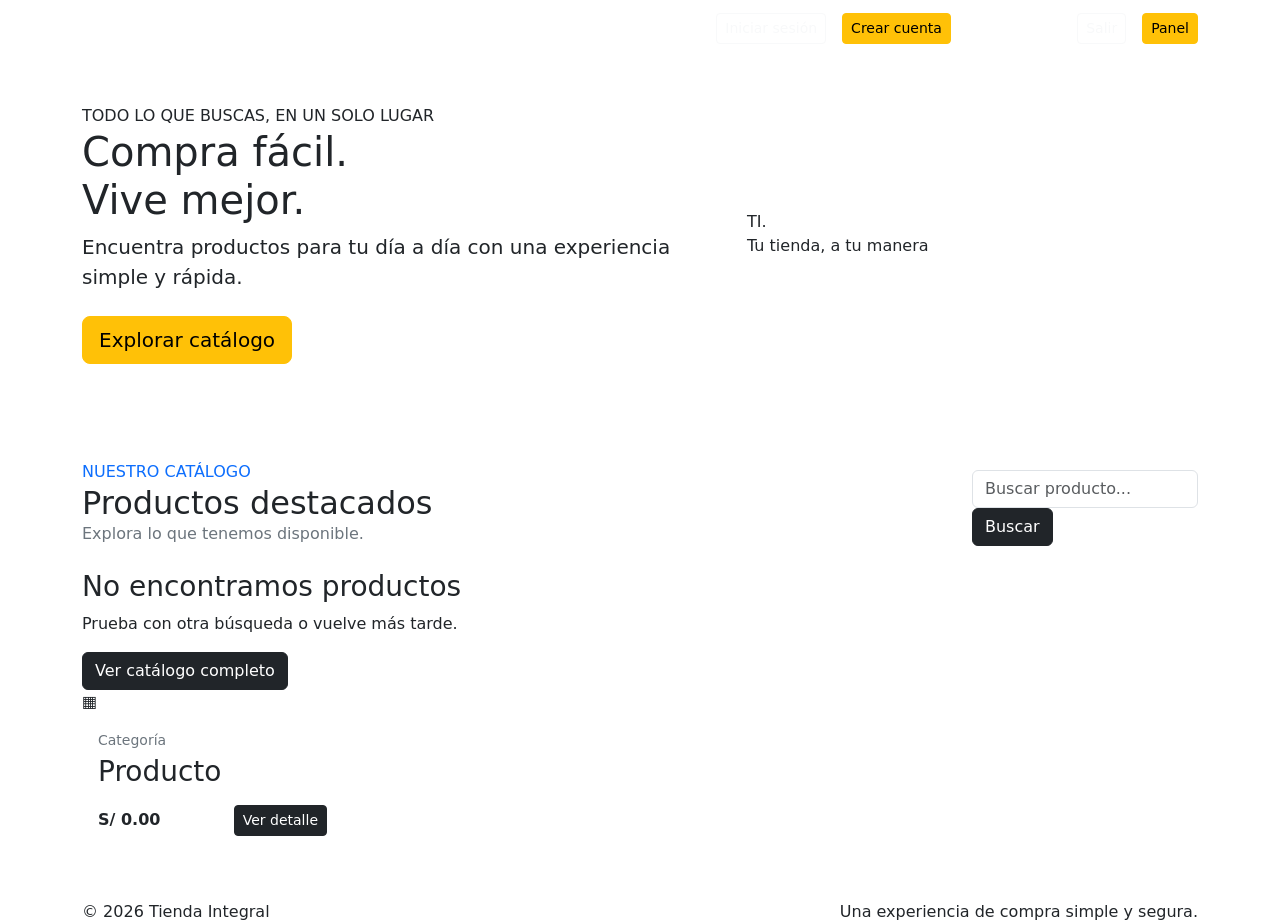
<file: src/main/resources/templates/tienda/index.html>
<!doctype html>
<html lang="es" xmlns:th="http://www.thymeleaf.org"><head><meta charset="utf-8"><meta name="viewport" content="width=device-width, initial-scale=1"><title>Tienda Integral | Inicio</title><link href="https://cdn.jsdelivr.net/npm/bootstrap@5.3.3/dist/css/bootstrap.min.css" rel="stylesheet"><link rel="stylesheet" th:href="@{/css/tienda.css}"></head>
<body><nav class="navbar navbar-expand-lg navbar-dark shop-nav"><div class="container"><a class="navbar-brand fw-bold" th:href="@{/}">TI<span>.</span> Tienda Integral</a><div class="d-flex align-items-center gap-3"><a class="nav-link text-white" th:href="@{/}">Catálogo</a><a class="nav-link text-white" th:href="@{/carrito}">Carrito (<span th:text="${cantidadCarrito}">0</span>)</a><a th:if="${usuario == null}" class="btn btn-outline-light btn-sm" th:href="@{/login}">Iniciar sesión</a><a th:if="${usuario == null}" class="btn btn-warning btn-sm" th:href="@{/registro}">Crear cuenta</a><a th:if="${usuario != null and session.rol == 'CLIENTE'}" class="nav-link text-white" th:href="@{/mi-cuenta}">Mi cuenta</a><span th:if="${usuario != null}" class="text-white small" th:text="${usuario}"></span><a th:if="${usuario != null}" class="btn btn-outline-light btn-sm" th:href="@{/logout}">Salir</a><a th:if="${usuario != null and session.rol == 'ADMIN'}" class="btn btn-warning btn-sm" th:href="@{/tienda/admin}">Panel</a></div></div></nav>
<header class="hero"><div class="container py-5"><div class="row align-items-center"><div class="col-lg-7"><span class="eyebrow">TODO LO QUE BUSCAS, EN UN SOLO LUGAR</span><h1>Compra fácil.<br><span>Vive mejor.</span></h1><p class="lead">Encuentra productos para tu día a día con una experiencia simple y rápida.</p><a href="#catalogo" class="btn btn-warning btn-lg mt-2">Explorar catálogo</a></div><div class="col-lg-5 d-none d-lg-block"><div class="hero-art"><div class="circle"></div><div class="package">TI<span>.</span></div><div class="float-tag">Tu tienda, a tu manera</div></div></div></div></div></header>
<main class="container py-5" id="catalogo"><div class="d-flex flex-wrap align-items-end justify-content-between gap-3 mb-4"><div><span class="eyebrow text-primary">NUESTRO CATÁLOGO</span><h2 class="section-title mb-0">Productos destacados</h2><p class="text-secondary mb-0">Explora lo que tenemos disponible.</p></div><form class="search-form" method="get" th:action="@{/}"><input class="form-control" name="q" th:value="${q}" placeholder="Buscar producto..."><button class="btn btn-dark">Buscar</button></form></div>
<div th:if="${#lists.isEmpty(productos)}" class="empty-state"><h3>No encontramos productos</h3><p>Prueba con otra búsqueda o vuelve más tarde.</p><a th:href="@{/}" class="btn btn-dark">Ver catálogo completo</a></div>
<div class="row g-4" th:unless="${#lists.isEmpty(productos)}"><div class="col-sm-6 col-lg-4 col-xl-3" th:each="p : ${productos}"><article class="product-card h-100"><div class="product-art"><img th:if="${p.imagenUrl != null and !p.imagenUrl.isBlank()}" th:src="${p.imagenUrl}" th:alt="${p.nombre}" loading="lazy"><span class="product-icon" th:unless="${p.imagenUrl != null and !p.imagenUrl.isBlank()}">▦</span><span class="stock-pill" th:text="${p.stock > 0 ? 'Disponible' : 'Agotado'}"></span></div><div class="p-3"><div class="small text-secondary mb-1" th:text="${p.categoria.nombre}">Categoría</div><h3 class="product-name" th:text="${p.nombre}">Producto</h3><p class="product-description" th:text="${p.descripcion != null and !p.descripcion.isBlank() ? p.descripcion : 'Calidad y practicidad para tu día a día.'}"></p><div class="d-flex align-items-center justify-content-between mt-3"><strong class="price" th:text="|S/ ${#numbers.formatDecimal(p.precio,1,2)}|">S/ 0.00</strong><a class="btn btn-dark btn-sm" th:href="@{/tienda/producto/{id}(id=${p.id})}">Ver detalle</a></div></div></article></div></div></main>
<footer class="footer"><div class="container d-flex flex-wrap justify-content-between gap-2"><span>© 2026 Tienda Integral</span><span>Una experiencia de compra simple y segura.</span></div></footer></body></html>
</file>
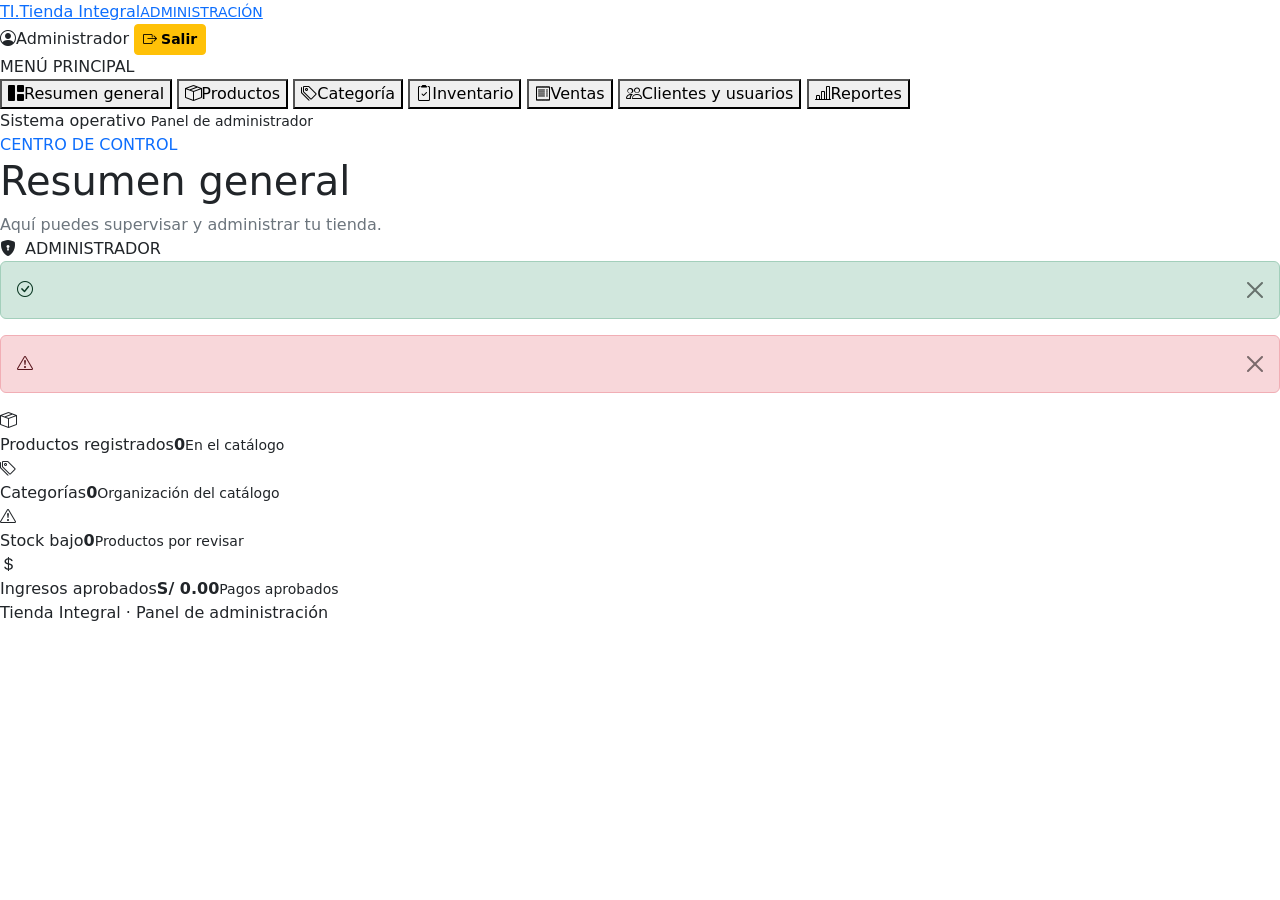
<file: src/main/resources/templates/tienda/admin.html>
<!doctype html>
<html lang="es" xmlns:th="http://www.thymeleaf.org">
<head>
  <meta charset="utf-8"><meta name="viewport" content="width=device-width, initial-scale=1">
  <title>Administración | Tienda Integral</title>
  <link href="https://cdn.jsdelivr.net/npm/bootstrap@5.3.3/dist/css/bootstrap.min.css" rel="stylesheet">
  <link rel="stylesheet" th:href="@{/css/tienda.css}">
  <link rel="stylesheet" href="https://cdn.jsdelivr.net/npm/bootstrap-icons@1.11.3/font/bootstrap-icons.min.css">
</head>
<body class="admin-bg admin-layout">
<header class="admin-topbar">
  <a class="admin-brand" th:href="@{/}"><span class="brand-mark">TI.</span><span>Tienda Integral<small>ADMINISTRACIÓN</small></span></a>
  <div class="admin-top-actions">
    <span class="admin-user"><i class="bi bi-person-circle"></i><span th:text="${usuario}">Administrador</span></span>
    <a class="btn btn-warning btn-sm fw-bold" th:href="@{/logout}"><i class="bi bi-box-arrow-right me-1"></i>Salir</a>
  </div>
</header>
<div class="admin-shell">
  <aside class="admin-sidebar" aria-label="Menú de administración">
    <div class="sidebar-caption">MENÚ PRINCIPAL</div>
    <nav class="sidebar-nav">
      <button type="button" class="sidebar-link active" data-view="inicio"><i class="bi bi-grid-1x2-fill"></i>Resumen general</button>
      <button type="button" class="sidebar-link" data-view="productos"><i class="bi bi-box-seam"></i>Productos</button>
      <button type="button" class="sidebar-link" data-view="categorias"><i class="bi bi-tags"></i>Categoría</button>
      <button type="button" class="sidebar-link" data-view="inventario"><i class="bi bi-clipboard2-check"></i>Inventario</button>
      <button type="button" class="sidebar-link" data-view="ventas"><i class="bi bi-receipt"></i>Ventas</button>
      <button type="button" class="sidebar-link" data-view="clientes"><i class="bi bi-people"></i>Clientes y usuarios</button>
      <button type="button" class="sidebar-link" data-view="reportes"><i class="bi bi-bar-chart-line"></i>Reportes</button>
    </nav>
    <div class="sidebar-footer"><span class="sidebar-status"></span> Sistema operativo <small>Panel de administrador</small></div>
  </aside>

  <main class="admin-main">
    <section class="admin-view active" id="vista-inicio" data-page="inicio">
    <div class="admin-welcome">
      <div><span class="eyebrow text-primary">CENTRO DE CONTROL</span><h1 class="section-title">Resumen general</h1><p class="text-secondary mb-0">Aquí puedes supervisar y administrar tu tienda.</p></div>
      <span class="admin-role"><i class="bi bi-shield-lock-fill me-1"></i> ADMINISTRADOR</span>
    </div>
    <div th:if="${mensaje}" class="alert alert-success alert-dismissible fade show" role="alert"><i class="bi bi-check-circle me-2"></i><span th:text="${mensaje}"></span><button type="button" class="btn-close" data-bs-dismiss="alert" aria-label="Cerrar"></button></div>
    <div th:if="${error}" class="alert alert-danger alert-dismissible fade show" role="alert"><i class="bi bi-exclamation-triangle me-2"></i><span th:text="${error}"></span><button type="button" class="btn-close" data-bs-dismiss="alert" aria-label="Cerrar"></button></div>

    <section class="admin-stats" aria-label="Indicadores principales">
      <article class="stat-card"><div class="stat-icon blue"><i class="bi bi-box-seam"></i></div><div><span>Productos registrados</span><strong th:text="${#lists.size(productos)}">0</strong><small>En el catálogo</small></div></article>
      <article class="stat-card"><div class="stat-icon violet"><i class="bi bi-tags"></i></div><div><span>Categorías</span><strong th:text="${#lists.size(categorias)}">0</strong><small>Organización del catálogo</small></div></article>
      <article class="stat-card"><div class="stat-icon orange"><i class="bi bi-exclamation-triangle"></i></div><div><span>Stock bajo</span><strong th:text="${stockBajo}">0</strong><small>Productos por revisar</small></div></article>
      <article class="stat-card"><div class="stat-icon green"><i class="bi bi-currency-dollar"></i></div><div><span>Ingresos aprobados</span><strong class="stat-money" th:text="|S/ ${#numbers.formatDecimal(ingresos,1,2)}|">S/ 0.00</strong><small>Pagos aprobados</small></div></article>
    </section>

    </section>

    <section class="admin-view" id="vista-productos" data-page="productos">
    <section class="admin-section" id="productos">
      <div class="section-heading"><div><span class="section-kicker">CATÁLOGO</span><h2>Gestión de productos</h2><p>Registra productos y consulta los que ya están en tu tienda.</p></div><span class="section-count" th:text="|${#lists.size(productos)} productos|"></span></div>
      <div class="admin-content-grid">
        <div class="admin-card product-form-card"><div class="card-heading"><span class="card-heading-icon"><i class="bi bi-plus-lg"></i></span><div><h3>Agregar producto</h3><p>Completa los datos del nuevo producto.</p></div></div>
          <form method="post" th:action="@{/tienda/admin/productos}" class="admin-form">
            <label class="form-label" for="nombre">Nombre del producto</label><input id="nombre" class="form-control" name="nombre" required maxlength="150" placeholder="Ej. Arroz extra 5 kg">
            <label class="form-label" for="descripcion">Descripción</label><textarea id="descripcion" class="form-control" name="descripcion" rows="2" maxlength="1000" placeholder="Descripción breve"></textarea>
            <div class="row g-2"><div class="col-6"><label class="form-label" for="precio">Precio (S/)</label><input id="precio" class="form-control" type="number" name="precio" min="0.01" step="0.01" required placeholder="0.00"></div><div class="col-6"><label class="form-label" for="stock">Stock inicial</label><input id="stock" class="form-control" type="number" name="stock" min="0" value="0" required></div></div>
            <label class="form-label" for="stockMinimo">Stock mínimo</label><input id="stockMinimo" class="form-control" type="number" name="stockMinimo" min="0" value="5" required>
            <label class="form-label" for="categoriaId">Categoría</label><select id="categoriaId" class="form-select" name="categoriaId" required><option value="">Selecciona una categoría</option><option th:each="c : ${categorias}" th:if="${c.estado.name() == 'ACTIVO'}" th:value="${c.id}" th:text="${c.nombre}"></option></select>
            <button class="btn btn-admin-primary w-100" type="submit"><i class="bi bi-save me-2"></i>Guardar producto</button>
          </form>
        </div>
        <div class="admin-card table-card"><div class="card-heading"><span class="card-heading-icon blue-bg"><i class="bi bi-list-ul"></i></span><div><h3>Listado de productos</h3><p>Estado y disponibilidad del catálogo.</p></div></div>
          <div class="table-responsive"><table class="table admin-table align-middle"><thead><tr><th>Producto</th><th>Categoría</th><th>Precio</th><th>Stock</th><th>Estado</th></tr></thead><tbody>
            <tr th:each="p : ${productos}"><td><strong th:text="${p.nombre}"></strong><small class="d-block text-secondary text-truncate product-desc" th:text="${p.descripcion}"></small></td><td th:text="${p.categoria.nombre}"></td><td class="fw-semibold" th:text="|S/ ${#numbers.formatDecimal(p.precio,1,2)}|"></td><td><span th:class="${p.stock <= p.stockMinimo ? 'status-pill warning' : 'status-pill success'}" th:text="${p.stock}"></span></td><td><span th:class="${p.estado.name() == 'ACTIVO' ? 'status-pill success' : 'status-pill neutral'}" th:text="${p.estado}"></span></td></tr>
            <tr th:if="${#lists.isEmpty(productos)}"><td colspan="5" class="empty-table">No hay productos registrados.</td></tr>
          </tbody></table></div>
        </div>
      </div>
    </section>

    </section>

    <section class="admin-view" id="vista-categorias" data-page="categorias">
    <section class="admin-section" id="categorias">
      <div class="section-heading"><div><span class="section-kicker">ORGANIZACIÓN</span><h2>Categorías</h2><p>Clasifica los productos de tu catálogo.</p></div></div>
      <div class="admin-content-grid category-grid">
        <div class="admin-card"><div class="card-heading"><span class="card-heading-icon"><i class="bi bi-folder-plus"></i></span><div><h3>Nueva categoría</h3><p>Agrega una categoría al catálogo.</p></div></div>
          <form method="post" th:action="@{/tienda/admin/categorias}" class="admin-form"><label class="form-label" for="categoriaNombre">Nombre</label><input id="categoriaNombre" class="form-control" name="nombre" maxlength="100" required placeholder="Ej. Bebidas"><label class="form-label" for="categoriaDescripcion">Descripción</label><textarea id="categoriaDescripcion" class="form-control" name="descripcion" rows="3" maxlength="500" placeholder="Descripción opcional"></textarea><button class="btn btn-admin-primary w-100" type="submit"><i class="bi bi-plus-circle me-2"></i>Crear categoría</button></form>
        </div>
        <div class="admin-card table-card"><div class="card-heading"><span class="card-heading-icon blue-bg"><i class="bi bi-tags"></i></span><div><h3>Categorías registradas</h3><p>Listado de categorías disponibles.</p></div></div><div class="table-responsive"><table class="table admin-table align-middle"><thead><tr><th>Nombre</th><th>Descripción</th><th>Estado</th></tr></thead><tbody><tr th:each="c : ${categorias}"><td class="fw-semibold" th:text="${c.nombre}"></td><td th:text="${c.descripcion != null && !c.descripcion.isBlank() ? c.descripcion : '—'}"></td><td><span th:class="${c.estado.name() == 'ACTIVO' ? 'status-pill success' : 'status-pill neutral'}" th:text="${c.estado}"></span></td></tr><tr th:if="${#lists.isEmpty(categorias)}"><td colspan="3" class="empty-table">No hay categorías registradas.</td></tr></tbody></table></div></div>
      </div>
    </section>

    </section>

    <section class="admin-view" id="vista-inventario" data-page="inventario">
    <section class="admin-section" id="inventario">
      <div class="section-heading"><div><span class="section-kicker">CONTROL DE EXISTENCIAS</span><h2>Inventario y alertas</h2><p>Productos que necesitan reposición según su stock mínimo.</p></div><span class="section-count warning-count" th:text="|${stockBajo} alertas|"></span></div>
      <div class="admin-card table-card"><div class="table-responsive"><table class="table admin-table align-middle"><thead><tr><th>Producto</th><th>Stock actual</th><th>Stock mínimo</th><th>Diferencia</th><th>Estado</th></tr></thead><tbody><tr th:each="p : ${productos}" th:if="${p.stock <= p.stockMinimo}"><td class="fw-semibold" th:text="${p.nombre}"></td><td th:text="${p.stock}"></td><td th:text="${p.stockMinimo}"></td><td th:text="${p.stockMinimo - p.stock}"></td><td><span class="status-pill warning">Reponer</span></td></tr><tr th:if="${stockBajo == 0}"><td colspan="5" class="empty-table"><i class="bi bi-check-circle text-success me-2"></i>No hay productos con stock bajo.</td></tr></tbody></table></div></div>
    </section>

    </section>

    <section class="admin-view" id="vista-ventas" data-page="ventas">
    <section class="admin-section" id="ventas">
      <div class="section-heading"><div><span class="section-kicker">MOVIMIENTO COMERCIAL</span><h2>Ventas</h2><p>Consulta los pedidos registrados en el sistema.</p></div><span class="section-count" th:text="|${totalVentas} ventas|"></span></div>
      <div class="admin-card table-card"><div class="table-responsive"><table class="table admin-table align-middle"><thead><tr><th>N.º</th><th>Cliente</th><th>Fecha</th><th>Total</th><th>Estado</th></tr></thead><tbody><tr th:each="v : ${ventas}"><td class="fw-semibold" th:text="|#${v.id}|"></td><td th:text="|${v.cliente.nombres} ${v.cliente.apellidos}|"></td><td th:text="${v.fecha}"></td><td class="fw-semibold" th:text="|S/ ${#numbers.formatDecimal(v.total,1,2)}|"></td><td><span class="status-pill neutral" th:text="${v.estado}"></span></td></tr><tr th:if="${#lists.isEmpty(ventas)}"><td colspan="5" class="empty-table">Todavía no hay ventas registradas.</td></tr></tbody></table></div></div>
    </section>

    </section>

    <section class="admin-view" id="vista-clientes" data-page="clientes">
    <section class="admin-section" id="clientes">
      <div class="section-heading"><div><span class="section-kicker">PERSONAS</span><h2>Clientes y usuarios</h2><p>Consulta las cuentas y fichas de clientes registradas.</p></div></div>
      <div class="admin-content-grid">
        <div class="admin-card table-card"><div class="card-heading"><span class="card-heading-icon blue-bg"><i class="bi bi-people"></i></span><div><h3>Clientes</h3><p th:text="|${#lists.size(clientes)} registros|"></p></div></div><div class="table-responsive"><table class="table admin-table align-middle"><thead><tr><th>Nombre</th><th>Documento</th><th>Correo</th><th>Estado</th></tr></thead><tbody><tr th:each="c : ${clientes}"><td class="fw-semibold" th:text="|${c.nombres} ${c.apellidos}|"></td><td th:text="${c.documento}"></td><td th:text="${c.correo}"></td><td><span class="status-pill success" th:text="${c.estado}"></span></td></tr><tr th:if="${#lists.isEmpty(clientes)}"><td colspan="4" class="empty-table">No hay clientes registrados.</td></tr></tbody></table></div></div>
        <div class="admin-card table-card"><div class="card-heading"><span class="card-heading-icon blue-bg"><i class="bi bi-person-badge"></i></span><div><h3>Cuentas de acceso</h3><p th:text="|${#lists.size(usuarios)} usuarios|"></p></div></div><div class="table-responsive"><table class="table admin-table align-middle"><thead><tr><th>Usuario</th><th>Correo</th><th>Rol</th><th>Estado</th></tr></thead><tbody><tr th:each="u : ${usuarios}"><td class="fw-semibold" th:text="${u.username}"></td><td th:text="${u.correo}"></td><td><span class="status-pill neutral" th:text="${u.rol}"></span></td><td><span th:class="${u.estado.name() == 'ACTIVO' ? 'status-pill success' : 'status-pill warning'}" th:text="${u.estado}"></span></td></tr><tr th:if="${#lists.isEmpty(usuarios)}"><td colspan="4" class="empty-table">No hay usuarios registrados.</td></tr></tbody></table></div><p class="read-only-note"><i class="bi bi-info-circle me-1"></i>La administración de roles y cuentas no está habilitada desde esta pantalla.</p></div>
      </div>
    </section>

    </section>



    </section>

    <section class="admin-view" id="vista-reportes" data-page="reportes">
    <section class="admin-section" id="reportes">
      <div class="section-heading"><div><span class="section-kicker">RESUMEN DEL NEGOCIO</span><h2>Reportes</h2><p>Indicadores calculados con la información registrada.</p></div></div>
      <div class="report-grid"><article class="report-card"><i class="bi bi-receipt"></i><span>Ventas registradas</span><strong th:text="${totalVentas}">0</strong><small>Pedidos en el sistema</small></article><article class="report-card"><i class="bi bi-cash-stack"></i><span>Ingresos por pagos aprobados</span><strong th:text="|S/ ${#numbers.formatDecimal(ingresos,1,2)}|">S/ 0.00</strong><small>No incluye pagos pendientes o rechazados</small></article><article class="report-card"><i class="bi bi-boxes"></i><span>Productos en catálogo</span><strong th:text="${#lists.size(productos)}">0</strong><small>Activos e inactivos</small></article><article class="report-card"><i class="bi bi-exclamation-circle"></i><span>Alertas de inventario</span><strong th:text="${stockBajo}">0</strong><small>Stock igual o menor al mínimo</small></article></div>
      <p class="report-disclaimer"><i class="bi bi-info-circle me-1"></i>Los importes corresponden a pagos aprobados registrados; no representan necesariamente ventas netas ni utilidad.</p>
    </section>
    </section>

    <footer class="admin-footer">Tienda Integral <span>·</span> Panel de administración</footer>
  </main>
</div>
<script src="https://cdn.jsdelivr.net/npm/bootstrap@5.3.3/dist/js/bootstrap.bundle.min.js"></script>
<script>
  // Muestra un único módulo a la vez, sin apilar secciones verticalmente.
  const viewButtons = document.querySelectorAll('.sidebar-link[data-view]');
  const views = document.querySelectorAll('.admin-view[data-page]');
  function showAdminView(name, updateHistory = true) {
    views.forEach(view => {
      const selected = view.dataset.page === name;
      view.classList.toggle('active', selected);
      view.hidden = !selected;
    });
    viewButtons.forEach(button => {
      const selected = button.dataset.view === name;
      button.classList.toggle('active', selected);
      button.setAttribute('aria-current', selected ? 'page' : 'false');
    });
    if (updateHistory) history.replaceState(null, '', '#' + name);
    window.scrollTo({ top: 0, behavior: 'smooth' });
  }
  viewButtons.forEach(button => button.addEventListener('click', () => showAdminView(button.dataset.view)));
  const requested = location.hash.slice(1);
  showAdminView([...views].some(view => view.dataset.page === requested) ? requested : 'inicio', false);
</script>
</body>
</html>
</file>
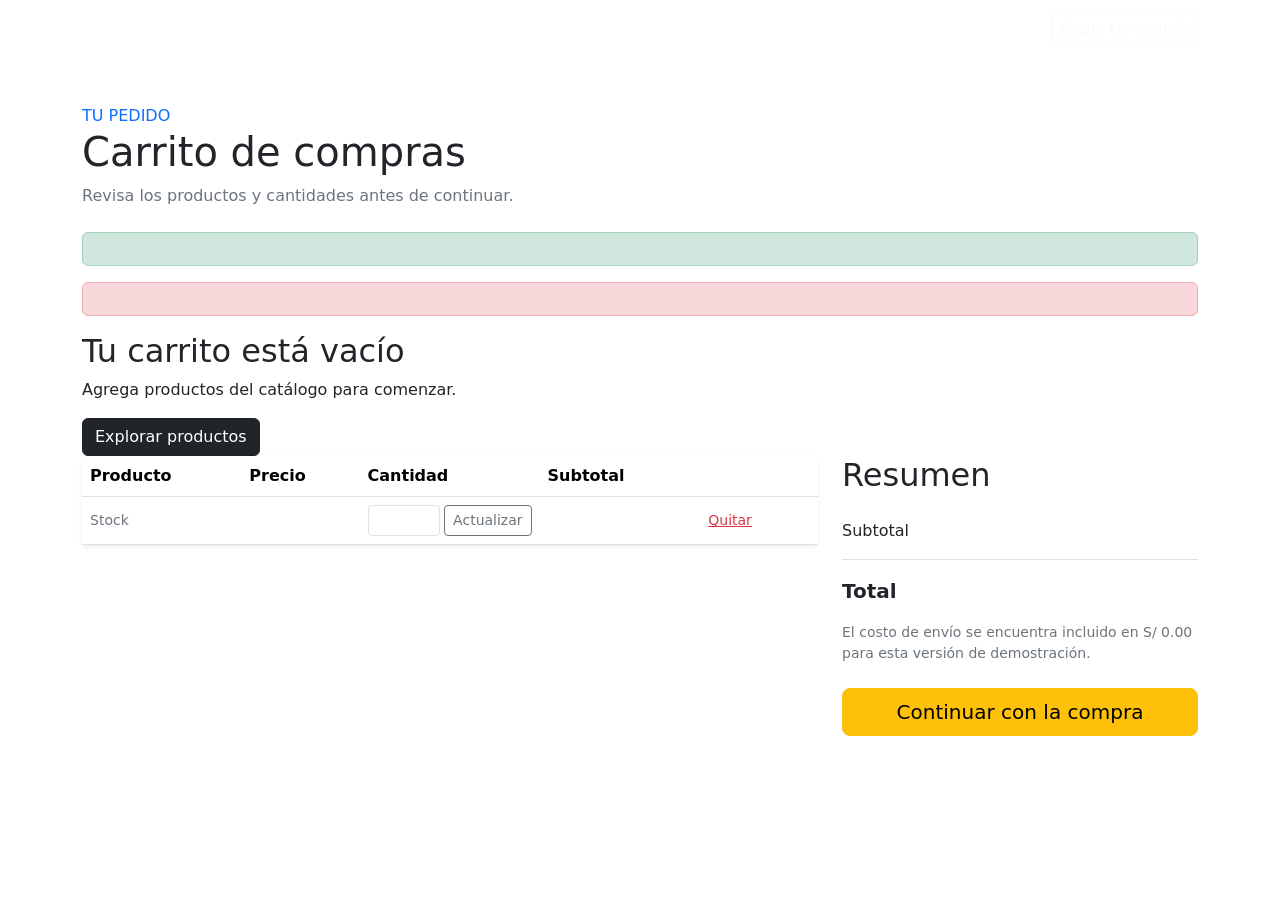
<file: src/main/resources/templates/tienda/carrito.html>
<!doctype html>
<html lang="es" xmlns:th="http://www.thymeleaf.org">
<head><meta charset="utf-8"><meta name="viewport" content="width=device-width, initial-scale=1"><title>Mi carrito | Tienda Integral</title><link href="https://cdn.jsdelivr.net/npm/bootstrap@5.3.3/dist/css/bootstrap.min.css" rel="stylesheet"><link rel="stylesheet" th:href="@{/css/tienda.css}"></head>
<body><nav class="navbar navbar-dark shop-nav"><div class="container"><a class="navbar-brand fw-bold" th:href="@{/}">TI<span>.</span> Tienda Integral</a><a class="btn btn-outline-light btn-sm" th:href="@{/}">Seguir comprando</a></div></nav>
<main class="container py-5"><div class="mb-4"><span class="eyebrow text-primary">TU PEDIDO</span><h1 class="section-title">Carrito de compras</h1><p class="text-secondary">Revisa los productos y cantidades antes de continuar.</p></div>
<div th:if="${mensaje}" class="alert alert-success" th:text="${mensaje}"></div><div th:if="${error}" class="alert alert-danger" th:text="${error}"></div>
<div th:if="${#lists.isEmpty(lineas)}" class="empty-state"><h2>Tu carrito está vacío</h2><p>Agrega productos del catálogo para comenzar.</p><a class="btn btn-dark" th:href="@{/}">Explorar productos</a></div>
<div th:unless="${#lists.isEmpty(lineas)}" class="row g-4"><div class="col-lg-8"><div class="card border-0 shadow-sm"><div class="table-responsive"><table class="table align-middle mb-0"><thead><tr><th>Producto</th><th>Precio</th><th style="width:180px">Cantidad</th><th>Subtotal</th><th></th></tr></thead><tbody><tr th:each="linea : ${lineas}"><td><strong th:text="${linea.producto.nombre}"></strong><div class="small text-secondary" th:text="|Stock: ${linea.producto.stock}|">Stock</div></td><td th:text="|S/ ${#numbers.formatDecimal(linea.producto.precio,1,2)}|"></td><td><form method="post" th:action="@{/carrito/actualizar}" class="d-flex gap-1"><input type="hidden" name="productoId" th:value="${linea.producto.id}"><input class="form-control form-control-sm" style="max-width:75px" type="number" name="cantidad" min="0" th:max="${linea.producto.stock}" th:value="${linea.cantidad}"><button class="btn btn-outline-secondary btn-sm">Actualizar</button></form></td><td class="fw-bold" th:text="|S/ ${#numbers.formatDecimal(linea.subtotal,1,2)}|"></td><td><form method="post" th:action="@{/carrito/eliminar}"><input type="hidden" name="productoId" th:value="${linea.producto.id}"><button class="btn btn-link text-danger btn-sm">Quitar</button></form></td></tr></tbody></table></div></div></div>
<div class="col-lg-4"><div class="admin-panel"><h2>Resumen</h2><div class="d-flex justify-content-between py-3"><span>Subtotal</span><strong th:text="|S/ ${#numbers.formatDecimal(total,1,2)}|"></strong></div><div class="d-flex justify-content-between border-top pt-3 fs-5"><strong>Total</strong><strong class="price" th:text="|S/ ${#numbers.formatDecimal(total,1,2)}|"></strong></div><p class="small text-secondary mt-3">El costo de envío se encuentra incluido en S/ 0.00 para esta versión de demostración.</p><a class="btn btn-warning btn-lg w-100 mt-2" th:href="@{/checkout}">Continuar con la compra</a></div></div></div></main></body></html>
</file>
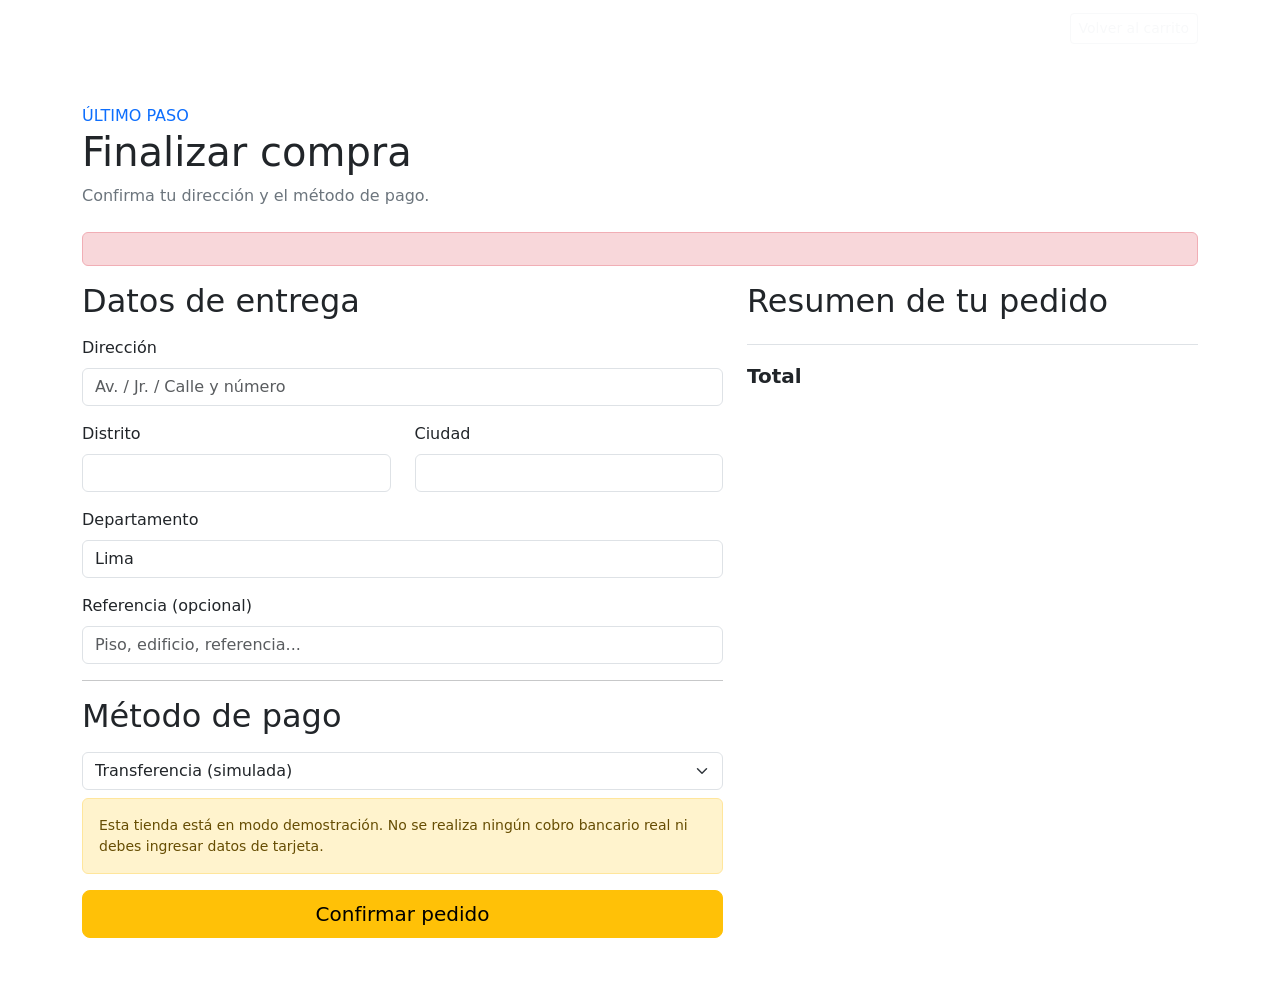
<file: src/main/resources/templates/tienda/checkout.html>
<!doctype html>
<html lang="es" xmlns:th="http://www.thymeleaf.org">
<head><meta charset="utf-8"><meta name="viewport" content="width=device-width, initial-scale=1"><title>Finalizar compra | Tienda Integral</title><link href="https://cdn.jsdelivr.net/npm/bootstrap@5.3.3/dist/css/bootstrap.min.css" rel="stylesheet"><link rel="stylesheet" th:href="@{/css/tienda.css}"></head>
<body><nav class="navbar navbar-dark shop-nav"><div class="container"><a class="navbar-brand fw-bold" th:href="@{/}">TI<span>.</span> Tienda Integral</a><a class="btn btn-outline-light btn-sm" th:href="@{/carrito}">Volver al carrito</a></div></nav>
<main class="container py-5"><div class="mb-4"><span class="eyebrow text-primary">ÚLTIMO PASO</span><h1 class="section-title">Finalizar compra</h1><p class="text-secondary">Confirma tu dirección y el método de pago.</p></div><div th:if="${error}" class="alert alert-danger" th:text="${error}"></div>
<div class="row g-4"><div class="col-lg-7"><form method="post" th:action="@{/checkout}" class="admin-panel"><h2 class="mb-3">Datos de entrega</h2><p class="text-secondary small" th:text="|Pedido para ${cliente.nombres} ${cliente.apellidos} · ${cliente.correo}|"></p><label class="form-label">Dirección</label><input class="form-control mb-3" name="direccion" required maxlength="250" placeholder="Av. / Jr. / Calle y número"><div class="row"><div class="col-md-6"><label class="form-label">Distrito</label><input class="form-control mb-3" name="distrito" required maxlength="100"></div><div class="col-md-6"><label class="form-label">Ciudad</label><input class="form-control mb-3" name="ciudad" required maxlength="100"></div></div><label class="form-label">Departamento</label><input class="form-control mb-3" name="departamento" required maxlength="100" value="Lima"><label class="form-label">Referencia (opcional)</label><input class="form-control mb-3" name="referencia" maxlength="250" placeholder="Piso, edificio, referencia..."><hr><h2 class="mb-3">Método de pago</h2><select class="form-select mb-2" name="metodo" required><option value="TRANSFERENCIA_SIMULADA">Transferencia (simulada)</option><option value="TARJETA_SIMULADA">Tarjeta (simulada)</option></select><div class="alert alert-warning small mb-3">Esta tienda está en modo demostración. No se realiza ningún cobro bancario real ni debes ingresar datos de tarjeta.</div><button class="btn btn-warning btn-lg w-100" type="submit">Confirmar pedido</button></form></div>
<div class="col-lg-5"><div class="admin-panel"><h2>Resumen de tu pedido</h2><div th:each="linea : ${lineas}" class="d-flex justify-content-between gap-3 py-2 border-bottom"><div><strong th:text="${linea.producto.nombre}"></strong><div class="small text-secondary" th:text="|Cantidad: ${linea.cantidad}|"></div></div><strong th:text="|S/ ${#numbers.formatDecimal(linea.subtotal,1,2)}|"></strong></div><div class="d-flex justify-content-between pt-3 fs-5"><strong>Total</strong><strong class="price" th:text="|S/ ${#numbers.formatDecimal(total,1,2)}|"></strong></div></div></div></div></main></body></html>
</file>
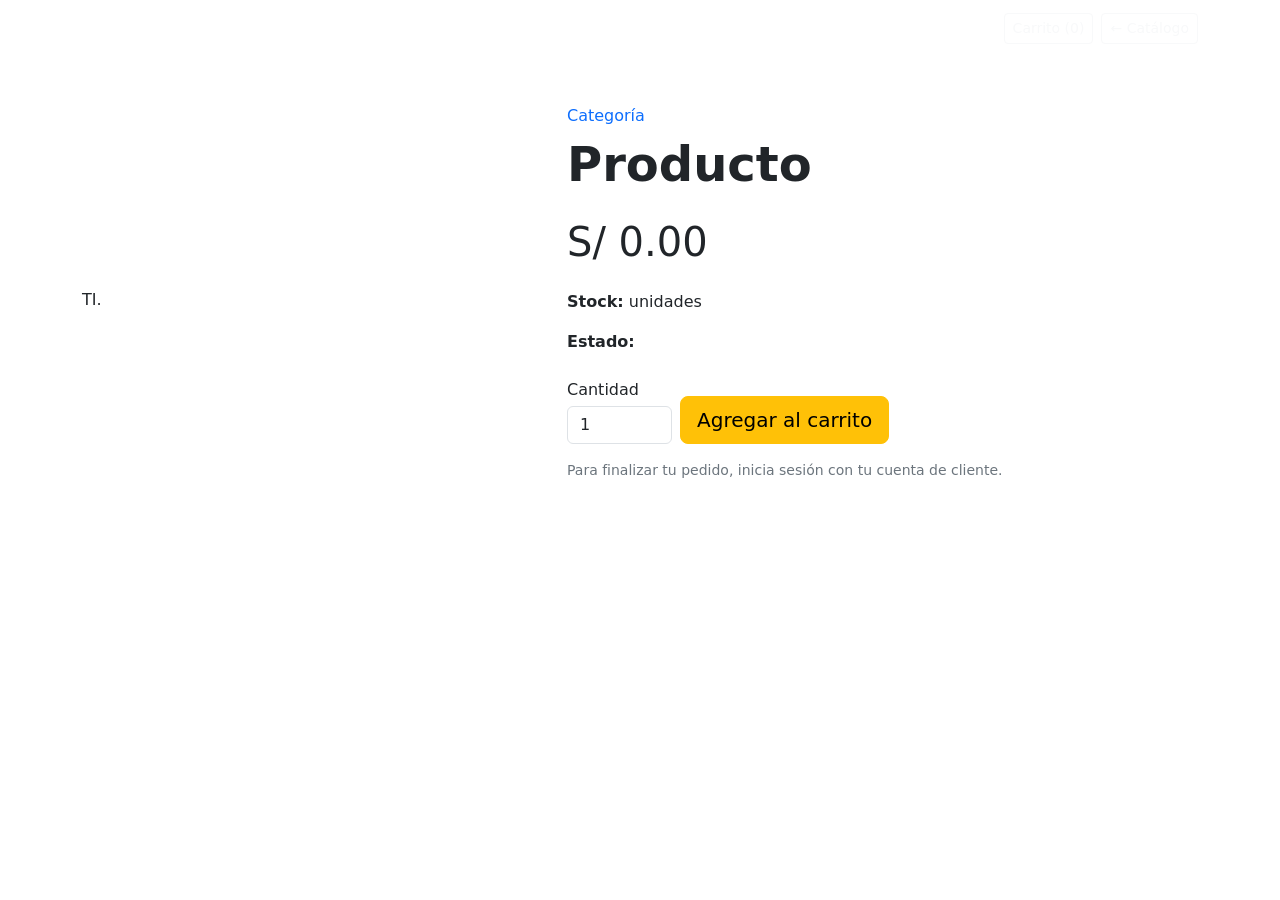
<file: src/main/resources/templates/tienda/detalle.html>
<!doctype html><html lang="es" xmlns:th="http://www.thymeleaf.org"><head><meta charset="utf-8"><meta name="viewport" content="width=device-width, initial-scale=1"><title>Detalle | Tienda Integral</title><link href="https://cdn.jsdelivr.net/npm/bootstrap@5.3.3/dist/css/bootstrap.min.css" rel="stylesheet"><link rel="stylesheet" th:href="@{/css/tienda.css}"></head><body><nav class="navbar navbar-dark shop-nav"><div class="container"><a class="navbar-brand fw-bold" th:href="@{/}">TI<span>.</span> Tienda Integral</a><div class="d-flex gap-2"><a class="btn btn-outline-light btn-sm" th:href="@{/carrito}">Carrito (<span th:text="${cantidadCarrito}">0</span>)</a><a class="btn btn-outline-light btn-sm" th:href="@{/}">← Catálogo</a></div></div></nav><main class="container py-5"><div class="row g-5 align-items-center"><div class="col-md-5"><div class="detail-art"><img th:if="${producto.imagenUrl != null and !producto.imagenUrl.isBlank()}" th:src="${producto.imagenUrl}" th:alt="${producto.nombre}" loading="lazy"><span th:unless="${producto.imagenUrl != null and !producto.imagenUrl.isBlank()}">TI<span>.</span></span></div></div><div class="col-md-7"><span class="eyebrow text-primary" th:text="${producto.categoria.nombre}">Categoría</span><h1 class="display-5 fw-bold mt-2" th:text="${producto.nombre}">Producto</h1><p class="text-secondary fs-5" th:text="${producto.descripcion != null ? producto.descripcion : 'Producto disponible en nuestra tienda.'}"></p><div class="price display-6 my-4" th:text="|S/ ${#numbers.formatDecimal(producto.precio,1,2)}|">S/ 0.00</div><p><strong>Stock:</strong> <span th:text="${producto.stock}"></span> unidades</p><p><strong>Estado:</strong> <span class="badge text-bg-success" th:text="${producto.estado}"></span></p><form method="post" th:action="@{/carrito/agregar}" class="d-flex flex-wrap gap-2 align-items-end mt-4">
<label class="form-label mb-0">Cantidad<input class="form-control mt-1" type="number" name="cantidad" value="1" min="1" th:max="${producto.stock}" required style="width:105px"></label>
<input type="hidden" name="productoId" th:value="${producto.id}">
<button class="btn btn-warning btn-lg" type="submit" th:disabled="${producto.stock < 1}">Agregar al carrito</button>
</form><p class="small text-secondary mt-3">Para finalizar tu pedido, inicia sesión con tu cuenta de cliente.</p></div></div></main></body></html>
</file>
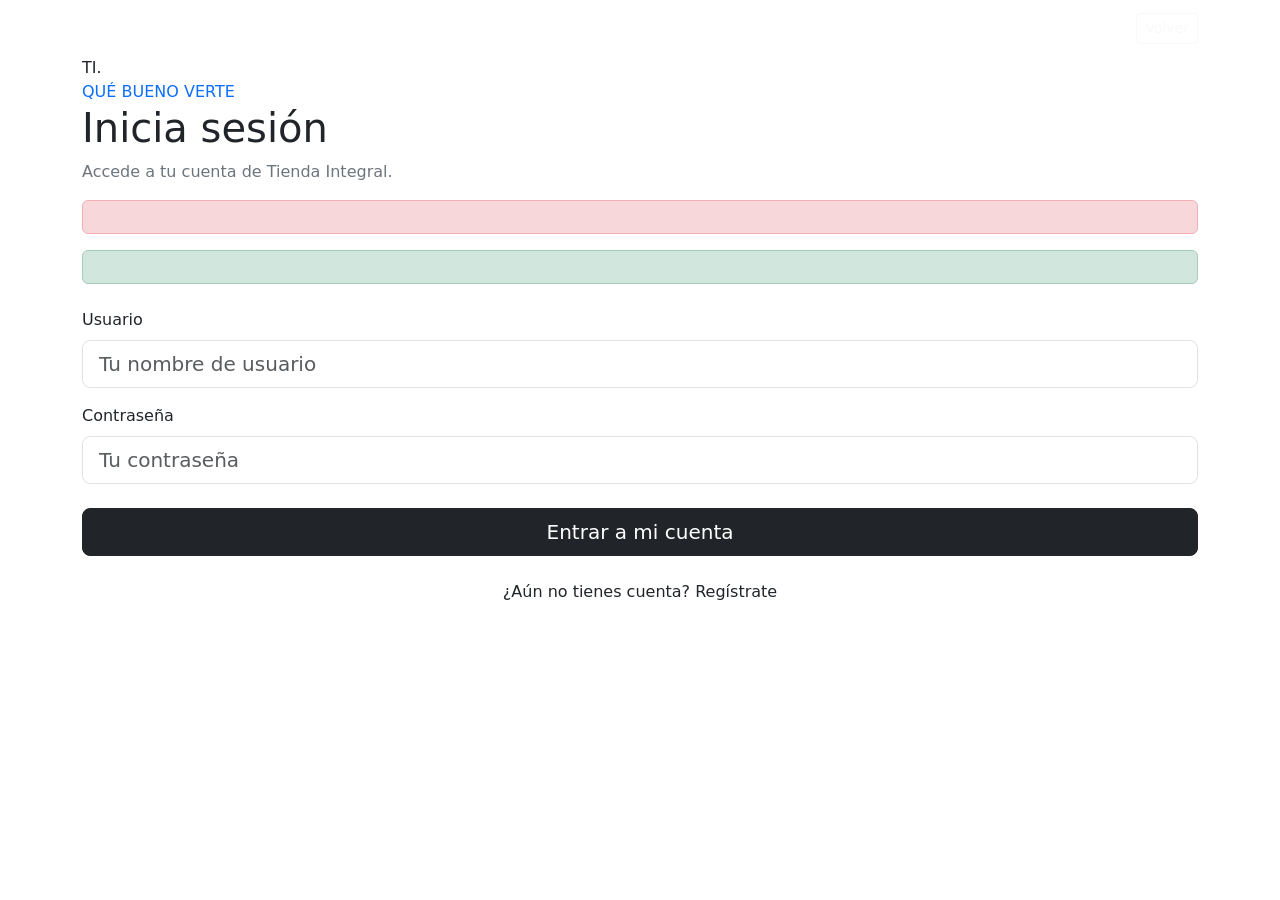
<file: src/main/resources/templates/tienda/login.html>
<!doctype html><html lang="es" xmlns:th="http://www.thymeleaf.org"><head><meta charset="utf-8"><meta name="viewport" content="width=device-width, initial-scale=1"><title>Iniciar sesión | Tienda Integral</title><link href="https://cdn.jsdelivr.net/npm/bootstrap@5.3.3/dist/css/bootstrap.min.css" rel="stylesheet"><link rel="stylesheet" th:href="@{/css/tienda.css}"></head><body class="auth-bg"><nav class="navbar navbar-dark shop-nav"><div class="container"><a class="navbar-brand fw-bold" th:href="@{/}">TI<span>.</span> Tienda Integral</a><a class="btn btn-outline-light btn-sm" th:href="@{/}">Volver</a></div></nav><main class="container auth-wrap"><section class="auth-card"><div class="auth-mark">TI<span>.</span></div><span class="eyebrow text-primary">QUÉ BUENO VERTE</span><h1>Inicia sesión</h1><p class="text-secondary">Accede a tu cuenta de Tienda Integral.</p><div th:if="${error}" class="alert alert-danger" th:text="${error}"></div><div th:if="${mensaje}" class="alert alert-success" th:text="${mensaje}"></div><form method="post" th:action="@{/login}" class="mt-4"><label class="form-label">Usuario</label><input class="form-control form-control-lg mb-3" name="username" required autocomplete="username" placeholder="Tu nombre de usuario"><label class="form-label">Contraseña</label><input class="form-control form-control-lg mb-4" type="password" name="password" required autocomplete="current-password" placeholder="Tu contraseña"><button class="btn btn-dark btn-lg w-100">Entrar a mi cuenta</button></form><p class="text-center mt-4 mb-0">¿Aún no tienes cuenta? <a th:href="@{/registro}">Regístrate</a></p></section></main></body></html>
</file>
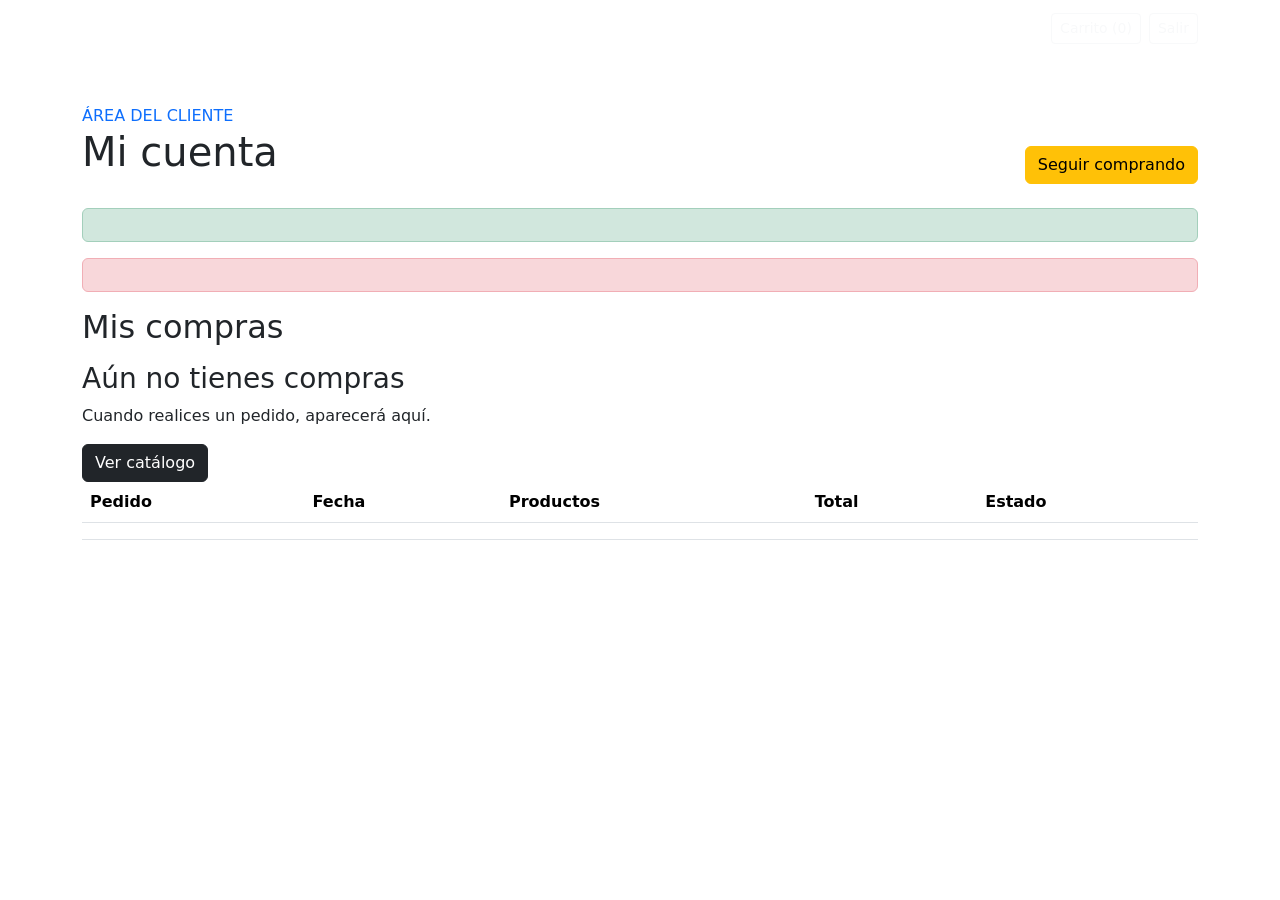
<file: src/main/resources/templates/tienda/mi-cuenta.html>
<!doctype html>
<html lang="es" xmlns:th="http://www.thymeleaf.org">
<head><meta charset="utf-8"><meta name="viewport" content="width=device-width, initial-scale=1"><title>Mi cuenta | Tienda Integral</title><link href="https://cdn.jsdelivr.net/npm/bootstrap@5.3.3/dist/css/bootstrap.min.css" rel="stylesheet"><link rel="stylesheet" th:href="@{/css/tienda.css}"></head>
<body><nav class="navbar navbar-dark shop-nav"><div class="container"><a class="navbar-brand fw-bold" th:href="@{/}">TI<span>.</span> Tienda Integral</a><div class="d-flex gap-2"><a class="btn btn-outline-light btn-sm" th:href="@{/carrito}">Carrito (<span th:text="${cantidadCarrito}">0</span>)</a><a class="btn btn-outline-light btn-sm" th:href="@{/logout}">Salir</a></div></div></nav>
<main class="container py-5"><div class="d-flex flex-wrap justify-content-between align-items-end gap-3 mb-4"><div><span class="eyebrow text-primary">ÁREA DEL CLIENTE</span><h1 class="section-title">Mi cuenta</h1><p class="text-secondary mb-0" th:text="|Hola, ${cliente.nombres} ${cliente.apellidos}. Aquí puedes revisar tus pedidos.|"></p></div><a class="btn btn-warning" th:href="@{/}">Seguir comprando</a></div><div th:if="${mensaje}" class="alert alert-success" th:text="${mensaje}"></div><div th:if="${error}" class="alert alert-danger" th:text="${error}"></div>
<section class="admin-panel"><h2 class="mb-3">Mis compras</h2><div th:if="${#lists.isEmpty(compras)}" class="empty-state"><h3>Aún no tienes compras</h3><p>Cuando realices un pedido, aparecerá aquí.</p><a class="btn btn-dark" th:href="@{/}">Ver catálogo</a></div><div th:unless="${#lists.isEmpty(compras)}" class="table-responsive"><table class="table align-middle"><thead><tr><th>Pedido</th><th>Fecha</th><th>Productos</th><th>Total</th><th>Estado</th></tr></thead><tbody><tr th:each="compra : ${compras}"><td th:text="|#${compra.id}|"></td><td th:text="${#temporals.format(compra.fecha,'dd/MM/yyyy HH:mm')}"></td><td><div th:each="detalle : ${compra.detalles}" class="small" th:text="|${detalle.producto.nombre} × ${detalle.cantidad}|"></div></td><td class="fw-bold" th:text="|S/ ${#numbers.formatDecimal(compra.total,1,2)}|"></td><td><span class="badge" th:classappend="${compra.estado.name() == 'PAGADA' ? ' text-bg-success' : (compra.estado.name() == 'CANCELADA' ? ' text-bg-danger' : ' text-bg-warning')}" th:text="${compra.estado}"></span></td></tr></tbody></table></div></section></main></body></html>
</file>
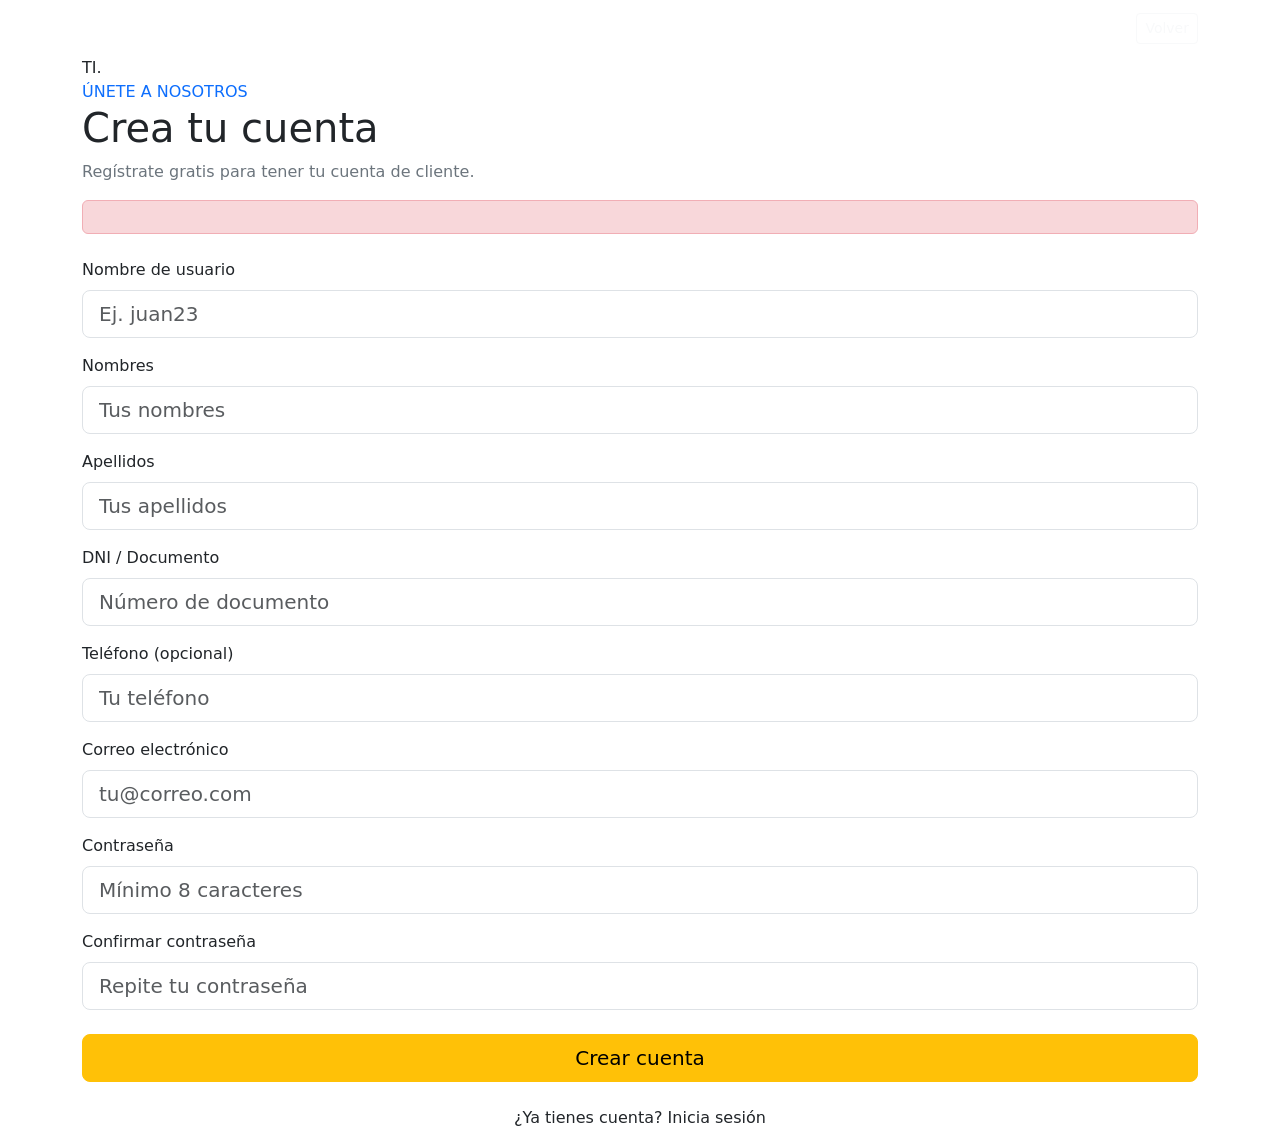
<file: src/main/resources/templates/tienda/registro.html>
<!doctype html><html lang="es" xmlns:th="http://www.thymeleaf.org"><head><meta charset="utf-8"><meta name="viewport" content="width=device-width, initial-scale=1"><title>Crear cuenta | Tienda Integral</title><link href="https://cdn.jsdelivr.net/npm/bootstrap@5.3.3/dist/css/bootstrap.min.css" rel="stylesheet"><link rel="stylesheet" th:href="@{/css/tienda.css}"></head><body class="auth-bg"><nav class="navbar navbar-dark shop-nav"><div class="container"><a class="navbar-brand fw-bold" th:href="@{/}">TI<span>.</span> Tienda Integral</a><a class="btn btn-outline-light btn-sm" th:href="@{/}">Volver</a></div></nav><main class="container auth-wrap"><section class="auth-card"><div class="auth-mark">TI<span>.</span></div><span class="eyebrow text-primary">ÚNETE A NOSOTROS</span><h1>Crea tu cuenta</h1><p class="text-secondary">Regístrate gratis para tener tu cuenta de cliente.</p><div th:if="${error}" class="alert alert-danger" th:text="${error}"></div><form method="post" th:action="@{/registro}" class="mt-4"><label class="form-label">Nombre de usuario</label><input class="form-control form-control-lg mb-3" name="username" minlength="3" required placeholder="Ej. juan23"><label class="form-label">Nombres</label><input class="form-control form-control-lg mb-3" name="nombres" required maxlength="100" placeholder="Tus nombres"><label class="form-label">Apellidos</label><input class="form-control form-control-lg mb-3" name="apellidos" required maxlength="100" placeholder="Tus apellidos"><label class="form-label">DNI / Documento</label><input class="form-control form-control-lg mb-3" name="documento" required maxlength="20" placeholder="Número de documento"><label class="form-label">Teléfono (opcional)</label><input class="form-control form-control-lg mb-3" name="telefono" maxlength="20" placeholder="Tu teléfono"><label class="form-label">Correo electrónico</label><input class="form-control form-control-lg mb-3" type="email" name="correo" required placeholder="tu@correo.com"><label class="form-label">Contraseña</label><input class="form-control form-control-lg mb-3" type="password" name="password" minlength="8" required placeholder="Mínimo 8 caracteres"><label class="form-label">Confirmar contraseña</label><input class="form-control form-control-lg mb-4" type="password" name="confirmarPassword" minlength="8" required placeholder="Repite tu contraseña"><button class="btn btn-warning btn-lg w-100">Crear cuenta</button></form><p class="text-center mt-4 mb-0">¿Ya tienes cuenta? <a th:href="@{/login}">Inicia sesión</a></p></section></main></body></html>
</file>
